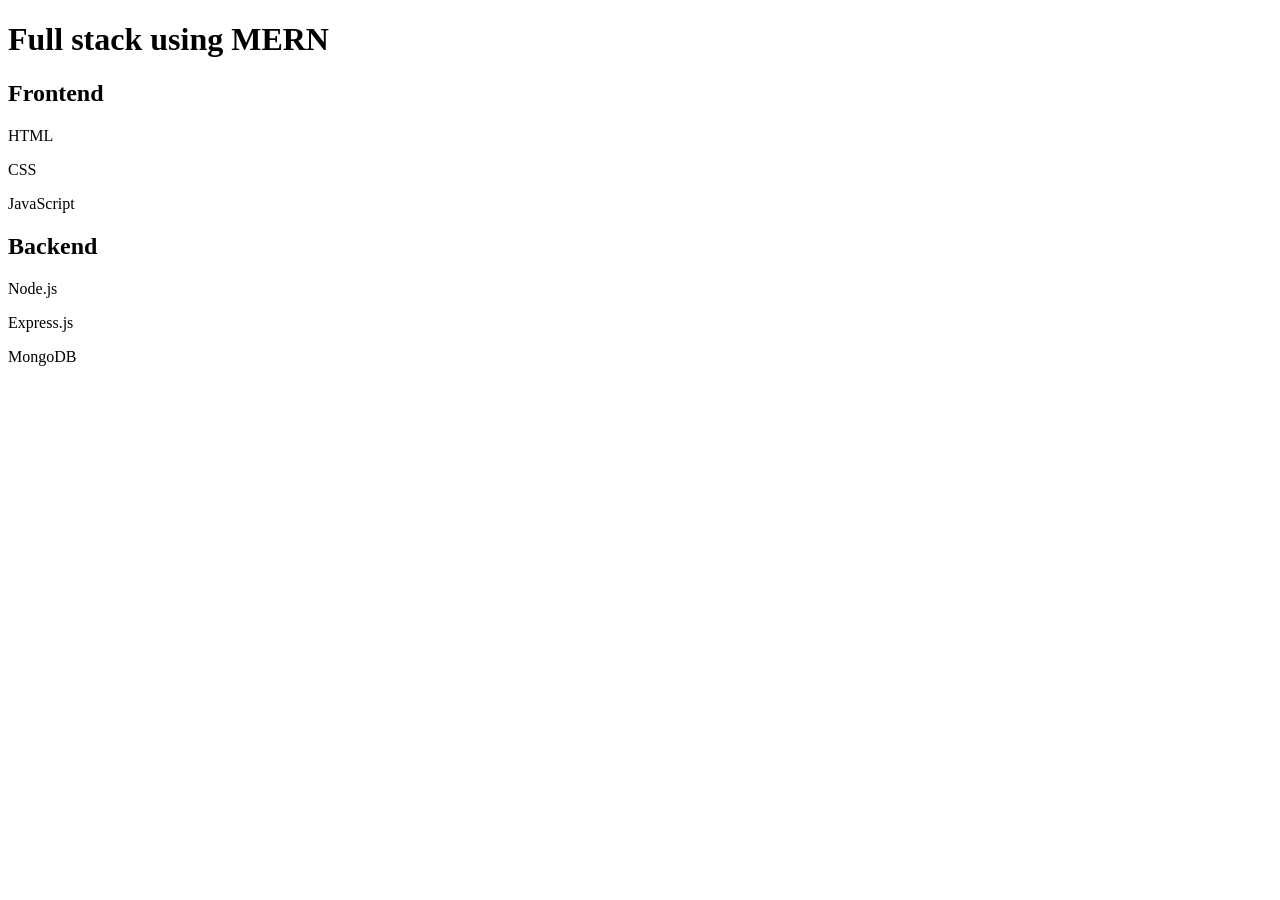
<file: Frontend/index.html>
<!DOCTYPE html>
<html lang="en">
<head>
    <meta charset="UTF-8">
    <meta name="viewport" content="width=device-width, initial-scale=1.0">
    <title>Attendance Management System</title>
</head>
<body>
    <h1>Full stack using MERN</h1>
    <h2>Frontend</h2>
    <p>HTML</p>
    <p>CSS</p>
    <p>JavaScript</p>
    <h2>Backend</h2>
    <p>Node.js</p>
    <p>Express.js</p>
    <p>MongoDB</p>
    <script src="javascript-practice.js"></script>
</body>
</html>
</file>
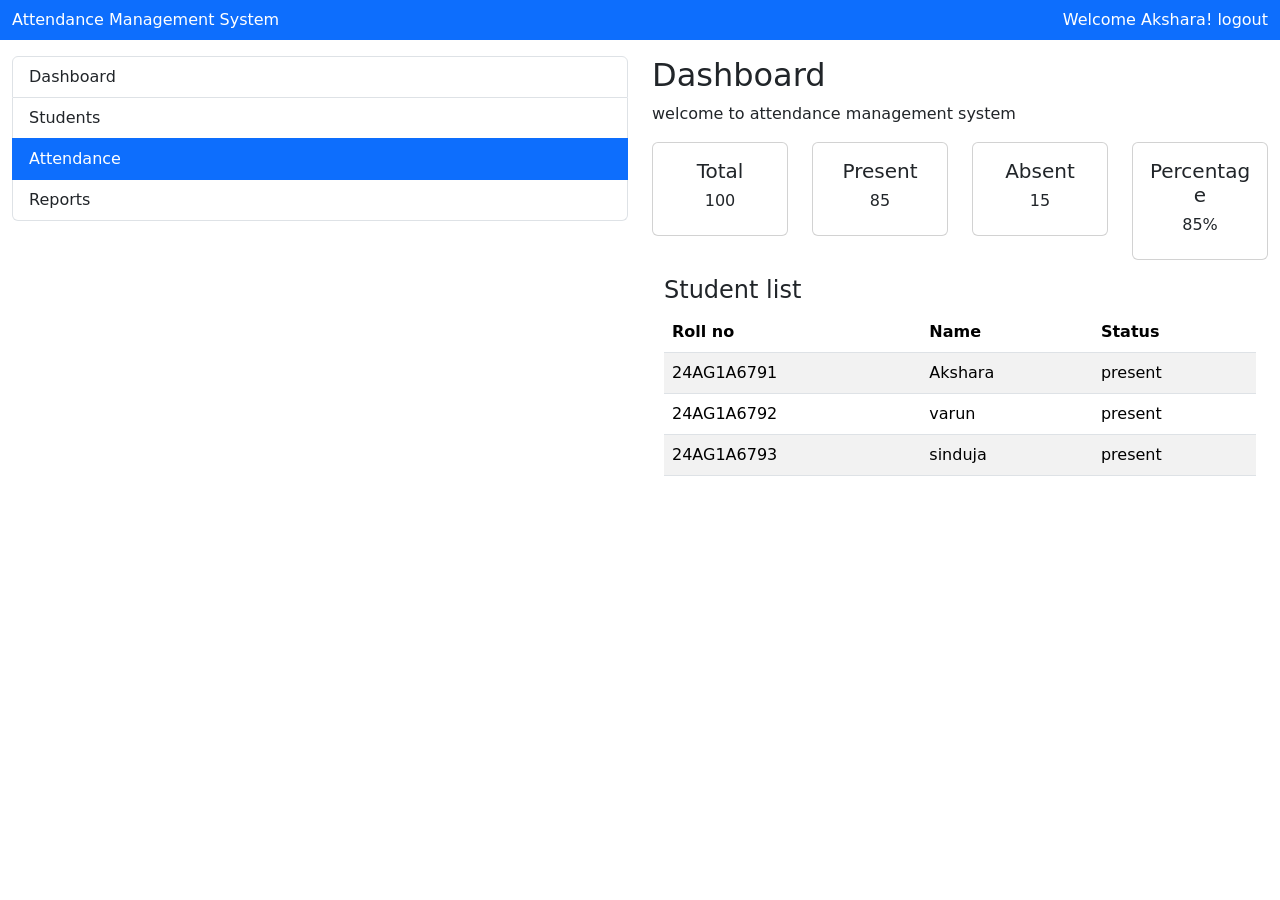
<file: Frontend/dashboard.html>
<!doctype html>
<html lang="en">
  <head>
    <meta charset="UTF-8" />
    <meta name="viewport" content="width=device-width, initial-scale=1.0" />
    <title>Dashboard</title>
    <link
      href="https://cdn.jsdelivr.net/npm/bootstrap@5.3.8/dist/css/bootstrap.min.css"
      rel="stylesheet"
      integrity="sha384-sRIl4kxILFvY47J16cr9ZwB07vP4J8+LH7qKQnuqkuIAvNWLzeN8tE5YBujZqJLB"
      crossorigin="anonymous"
    />
  </head>
  <body>
    
    <!-- navbar -->
    <nav class="navbar bg-primary">
        <div class="container-fluid d-flex justify-content-between">
            <span class="text-white">Attendance Management System</span>
            <div>
            <span class="text-white">Welcome Akshara!</span>
            <a href="login.html" class="text-white text-decoration-none"> logout</a>
        </div>
        </div>
        
    </nav>

    <!-- /*sidebar*/ -->
    <div class="container-fluid">
        <div class="row">
            <div class="col md-3">
                <div class="list-group mt-3">
                    <a href="dashboard.html"class="list-group-item list-group-item-action ">Dashboard</a>
                    <a href="student.html"class="list-group-item list-group-item-action ">Students</a>
                    <a href=""class="list-group-item list-group-item-action active">Attendance</a>
                    <a href="reports.html"class="list-group-item list-group-item-action ">Reports</a>

                </div>
            </div>
            
            <div class="col ms-9">
                <h2 class="mt-3">Dashboard</h2>
                <p>welcome to attendance management system</p>
                <div class="row">
                    <div class="col-md-3">
                        <div class="card">
                            <div class="card-body text-center">
                                <h5>Total</h5>
                                <h6>100</h6>
                            </div>
                        </div>
                    </div>
                    <div class="col-md-3">
                        <div class="card">
                            <div class="card-body text-center">
                                <h5>Present</h5>
                                <h6>85</h6>
                            </div>
                        </div>
                    </div>
                    <div class="col-md-3">
                        <div class="card">
                            <div class="card-body text-center">
                                <h5>Absent</h5>
                                <h6>15</h6>
                            </div>
                        </div>
                    </div>
                    <div class="col-md-3">
                        <div class="card">
                            <div class="card-body text-center">
                                <h5>Percentage</h5>
                                <h6>85%</h6>
                            </div>
                        </div>
                    </div>
                </div>
                <div class="container-fluid">
                    <h4 class="mt-3">Student list</h4>
                    <table class="table table-striped">
                        <thead class="bg-success">
                            <tr>
                                <th>Roll no</th>
                                <th>Name</th>
                                <th>Status</th>
                            </tr>
                        </thead>
                        <tbody>
                            <tr>
                                <td>24AG1A6791</td>
                                <td>Akshara</td>
                                <td>present</td>
                            </tr>
                            <tr>
                                <td>24AG1A6792</td>
                                <td>varun</td>
                                <td>present</td>
                            </tr>
                            <tr>
                                <td>24AG1A6793</td>
                                <td>sinduja</td>
                                <td>present</td>
                            </tr>
                        </tbody>
                    </table>
                </div>
</div>
</div>
            </div>
        </div>
    </div>







    <script
      src="https://cdn.jsdelivr.net/npm/bootstrap@5.3.8/dist/js/bootstrap.bundle.min.js"
      integrity="sha384-FKyoEForCGlyvwx9Hj09JcYn3nv7wiPVlz7YYwJrWVcXK/BmnVDxM+D2scQbITxI"
      crossorigin="anonymous"
    ></script>
  </body>
</html>
</file>
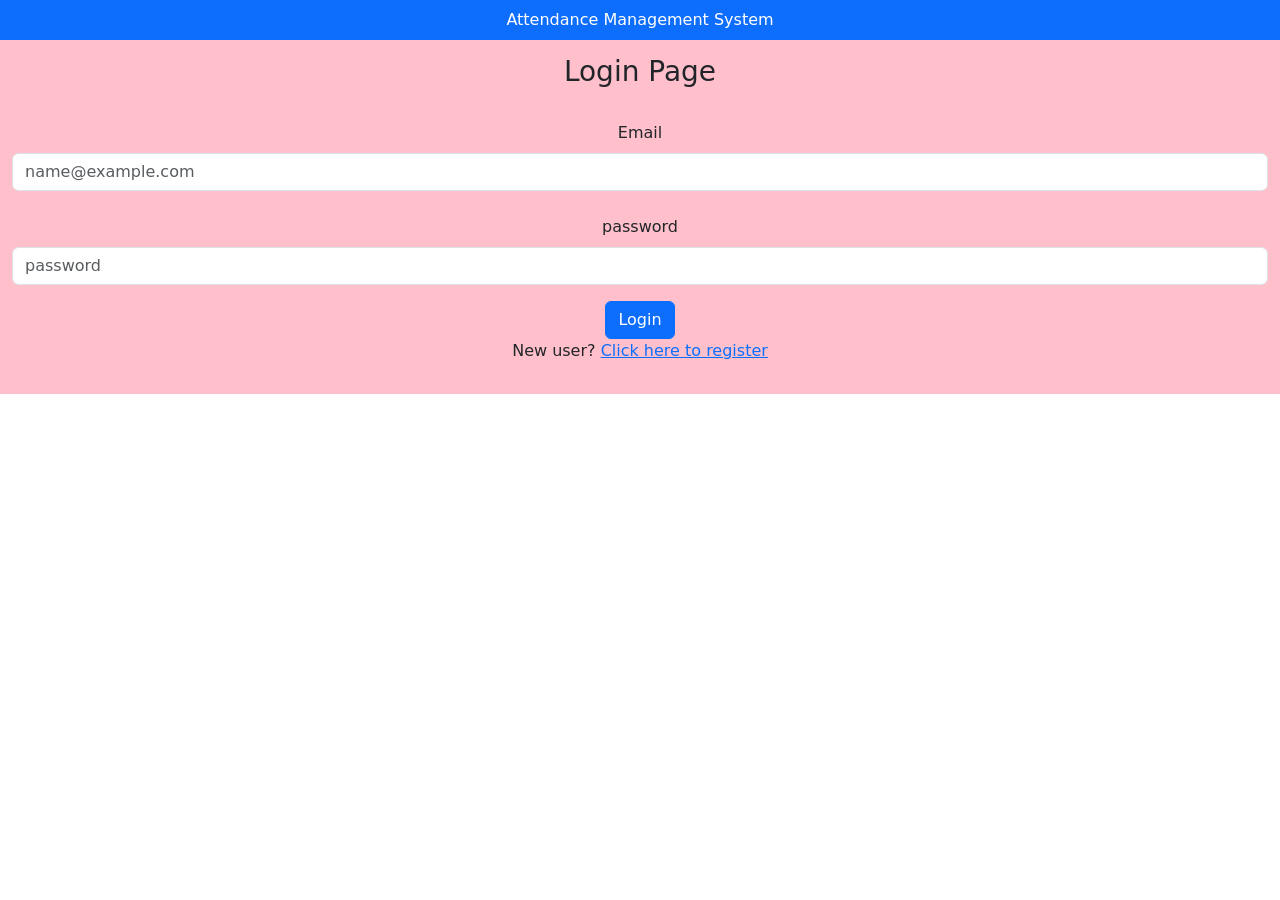
<file: Frontend/login.html>
<!doctype html>
<html lang="en">
  <head>
    <meta charset="UTF-8" />
    <meta name="viewport" content="width=device-width, initial-scale=1.0" />
    <title>Login</title>
    <link rel="stylesheet" href="style.css" />
    <link
      href="https://cdn.jsdelivr.net/npm/bootstrap@5.3.8/dist/css/bootstrap.min.css"
      rel="stylesheet"
      integrity="sha384-sRIl4kxILFvY47J16cr9ZwB07vP4J8+LH7qKQnuqkuIAvNWLzeN8tE5YBujZqJLB"
      crossorigin="anonymous"
    />
  </head>
  <body>
    <nav class="navbar bg-primary">
        <div class="container-fluid d-flex justify-content-center">
            <span class="text-white text-center">Attendance Management System</span>
        </div>
    </nav>
    <div class="login-container container-fluid text-center">
      <h3>Login Page</h3> <br>
      <form>
        
         <label class="form-label col-sm-2">Email</label>
        <input
          type="email"
          class="form-control col-sm-4"
          id="exampleFormControlInput1"
          placeholder="name@example.com"
        /> <br>
        <label class="form-label col-sm-2">password</label>
        <input
          type="password"
          class="form-control col-sm-4"
          id="exampleFormControlInput1"
          placeholder="password"
        />
        <button id="login-btn" class="btn btn-primary mt-3">Login</button>
        <p>New user? <a href="register.html">Click here to register</a></p>
        
    <script src="login.js"></script>
    <script
      src="https://cdn.jsdelivr.net/npm/bootstrap@5.3.8/dist/js/bootstrap.bundle.min.js"
      integrity="sha384-FKyoEForCGlyvwx9Hj09JcYn3nv7wiPVlz7YYwJrWVcXK/BmnVDxM+D2scQbITxI"
      crossorigin="anonymous"
    ></script>
  </body>
</html>
</file>
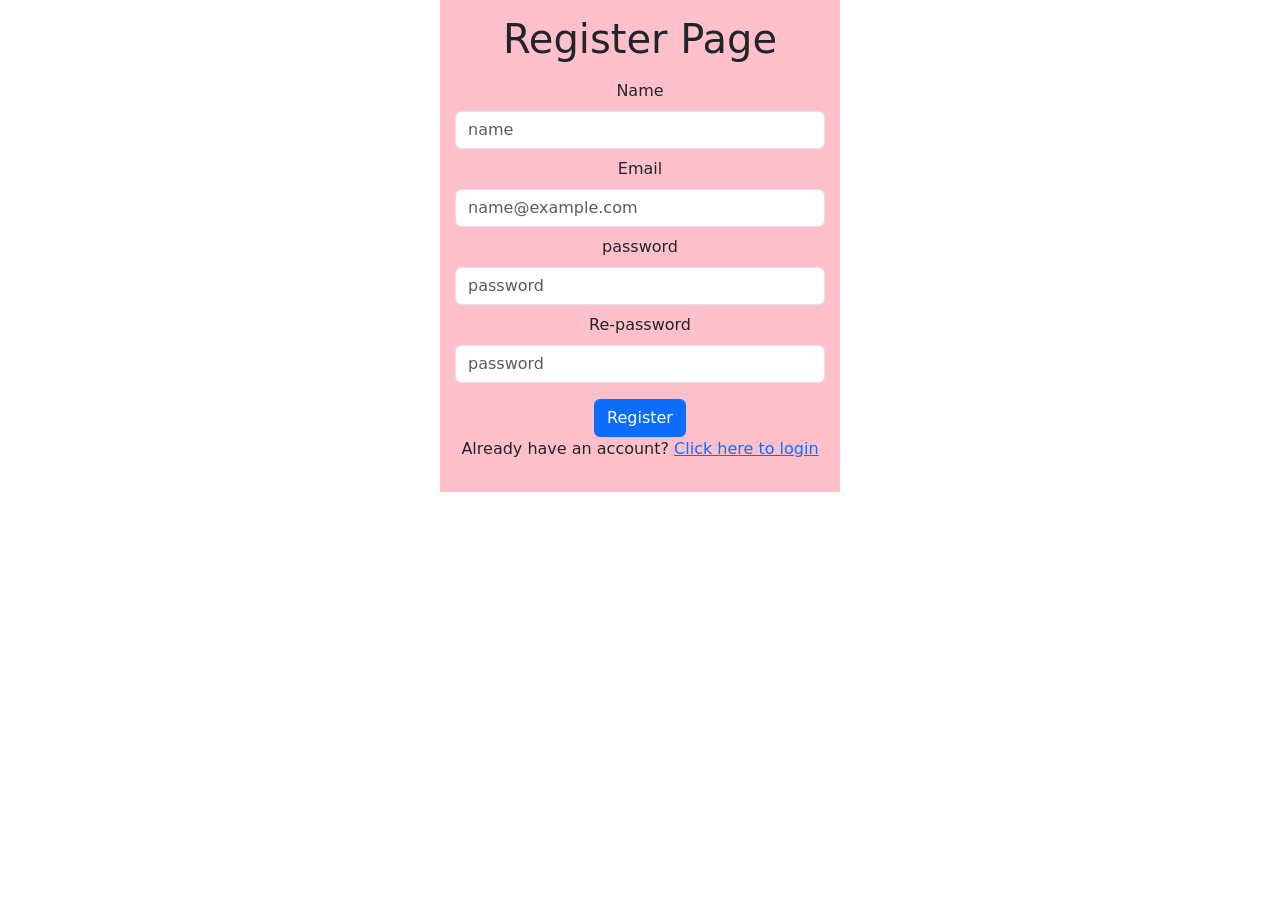
<file: Frontend/register.html>
<!doctype html>
<html lang="en">
  <head>
    <meta charset="UTF-8" />
    <meta name="viewport" content="width=device-width, initial-scale=1.0" />
    <title>Register</title>
   
    <link
      href="https://cdn.jsdelivr.net/npm/bootstrap@5.3.8/dist/css/bootstrap.min.css"
      rel="stylesheet"
      integrity="sha384-sRIl4kxILFvY47J16cr9ZwB07vP4J8+LH7qKQnuqkuIAvNWLzeN8tE5YBujZqJLB"
      crossorigin="anonymous"
    />
     <link rel="stylesheet" href="style.css" />
  </head>
  <body>
    <div class="register-container container-fluid">
      <h1>Register Page</h1>
      <form>
        <label class="form-label mt-2">Name</label>
        <input
          type="name"
          class="form-control"
          id="exampleFormControlInput1"
          placeholder="name"
        />
        <label class="form-label mt-2">Email</label>
        <input
          type="email"
          class="form-control"
          id="exampleFormControlInput1"
          placeholder="name@example.com"
        />
        <label class="form-label mt-2">password</label>
        <input
          type="password"
          class="form-control"
          id="exampleFormControlInput1"
          placeholder="password"
        />
        <label class="form-label mt-2">Re-password</label>
        <input
          type="password"
          class="form-control"
          id="exampleFormControlInput1"
          placeholder="password"
        />
        <button id="register-btn" class="btn btn-primary mt-3">Register</button>
        <p>
          Already have an account? <a href="login.html">Click here to login</a>
        </p>
      </form>
    </div>
    <script src="register.js"></script>
    <script
      src="https://cdn.jsdelivr.net/npm/bootstrap@5.3.8/dist/js/bootstrap.bundle.min.js"
      integrity="sha384-FKyoEForCGlyvwx9Hj09JcYn3nv7wiPVlz7YYwJrWVcXK/BmnVDxM+D2scQbITxI"
      crossorigin="anonymous"
    ></script>
  </body>
</html>
</file>
<file: Frontend/style.css>
/* div{
    text-align: center;
    background-color: lightblue;
} */
.login-container, .register-container {
    text-align: center;
    background-color: pink;
    width: 400px;
    padding: 15px;
    text-align: center;
}
</file>
